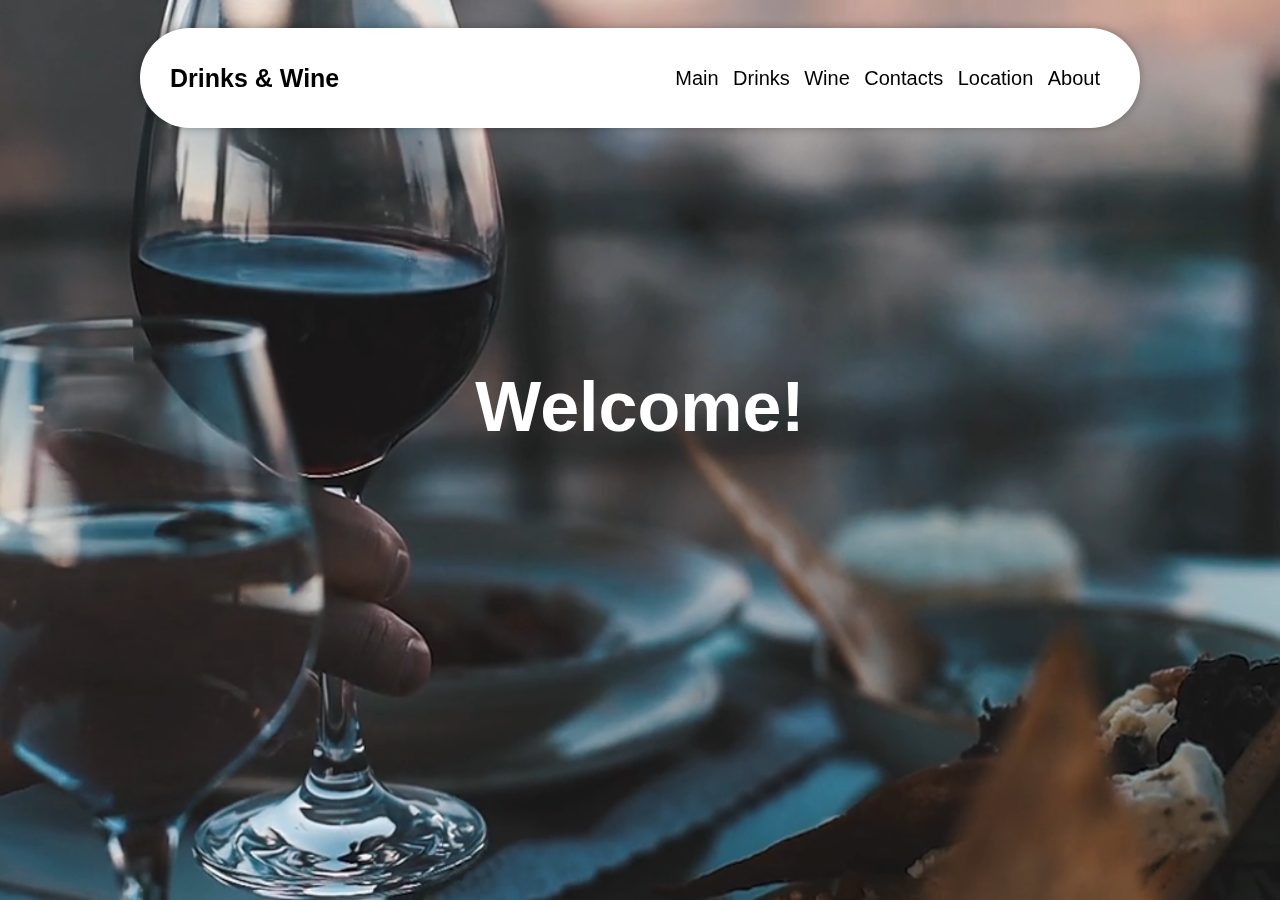
<file: index.html>
<!DOCTYPE html>
<html>
    <head>
        <title>Main</title>
        <link rel="stylesheet" href="./css/index.css">
    </head>
    <body>
        <header>
            <h1>Drinks & Wine</h1>
            <div class="links">
                <a href="index.html">Main</a>
                <a href="drinks.html">Drinks</a>
                <a href="wine.html">Wine</a>
                <a href="contacts.html">Contacts</a>
                <a href="bbb.html">Location</a>
                <a href="about.html">About</a>
            </div>
        </header>
        <main>
            <video autoplay muted loop id="myVideo">
                <source src="./videos/pexels-roman-odintsov-5657050.mp4" type="video/mp4">
            </video>

            <h1 id="heading">Welcome!</h1>
        </main>
    </body>
</html>
</file>
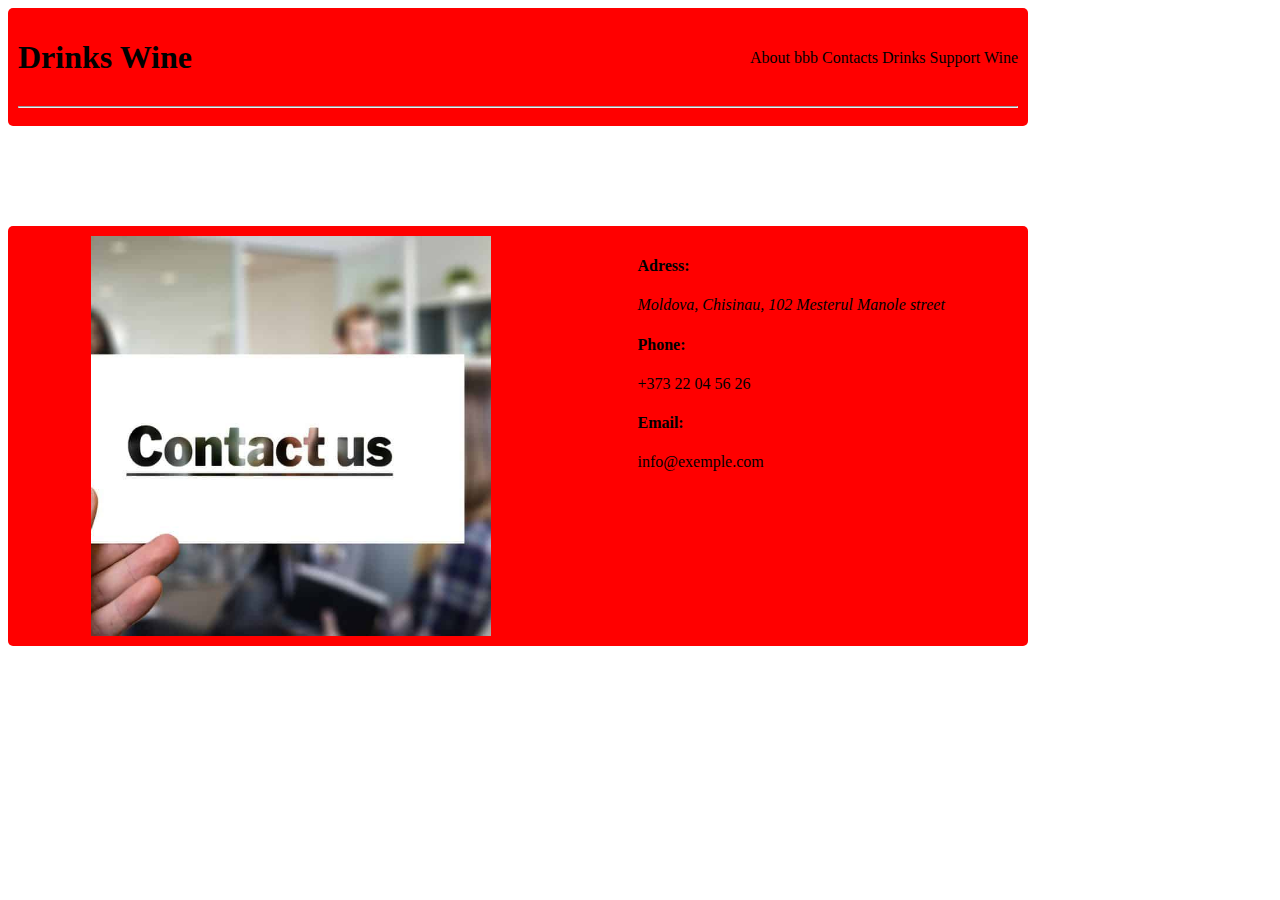
<file: about.html>
<!DOCTYPE html>
<html lang="en">
<head>
    <meta charset="UTF-8">
    <meta http-equiv="X-UA-Compatible" content="IE=edge">
    <meta name="viewport" content="width=device-width, initial-scale=1.0">
    <title>Document</title>
    <link rel="stylesheet" href="/css/styles.css">
</head>
<body>
    <div class="container">
        <div class="navbar">
            <div class="logo">
                <h1>Drinks Wine</h1>
            </div>
            <div class="nav_links">
                <a href="#">About</a>
                <a href="#">bbb</a>
                <a href="#">Contacts</a>
                <a href="#">Drinks</a>
                <a href="#">Support</a>
                <a href="#">Wine</a>
            </div>
        </div>
        <hr>
    </div>
    <div class="container">
        <div class="contacts_content">
            <div class="contact_img"></div>
        <div class="contacts_data">
            <h4>Adress:</h4>
            <address>Moldova, Chisinau, 102 Mesterul Manole street</address>
            <h4>Phone:</h4>
            <p class="phone"><a href="#">+373 22 04 56 26</a></p>
            <h4>Email:</h4>
            <p class="email"><a href="#">info@exemple.com</a></p>
        </div>
        </div>
        
    </div>
    
</body>
</html>
</file>
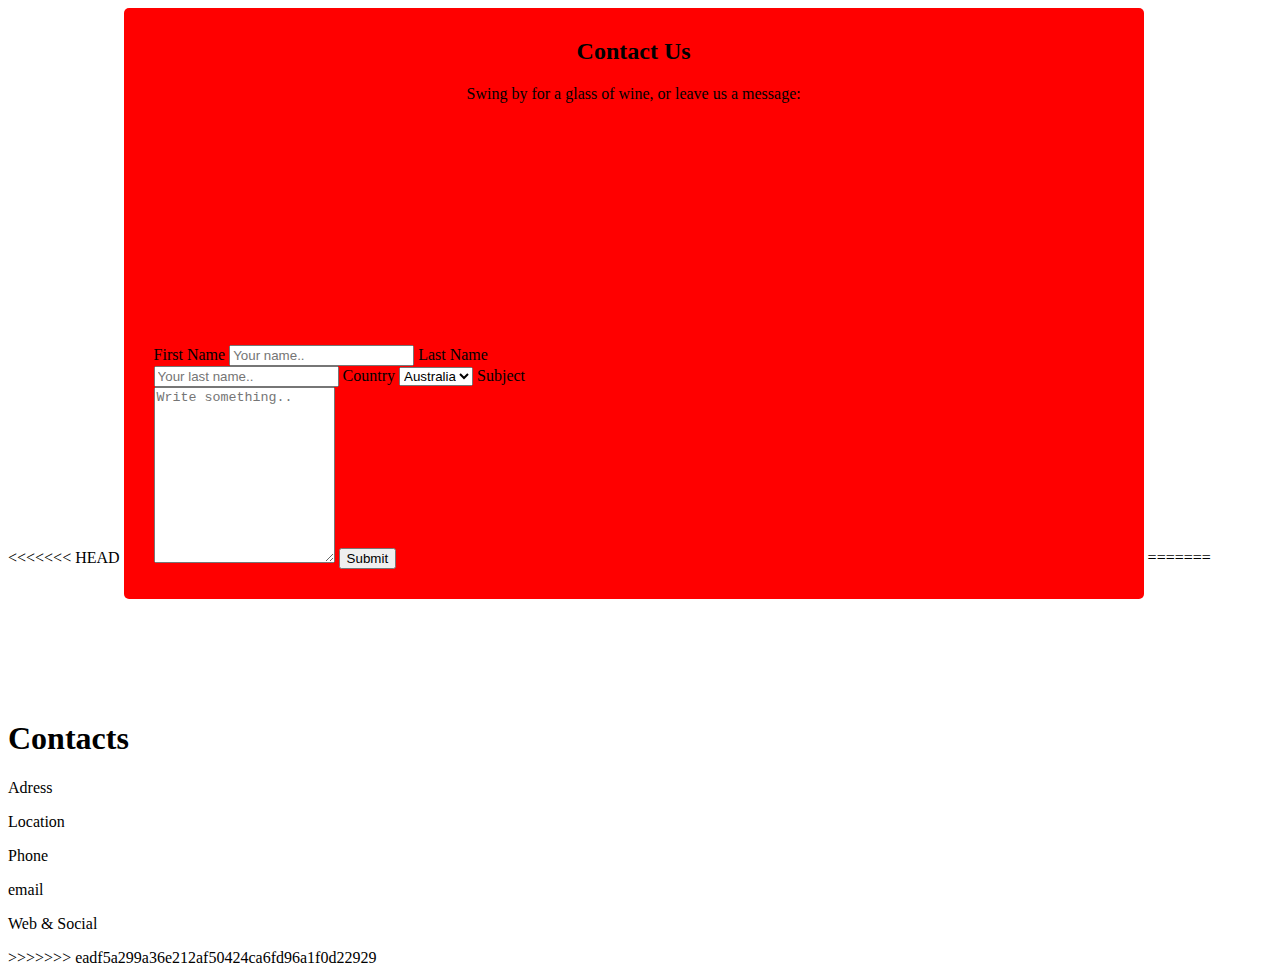
<file: contacts.html>
<!DOCTYPE html>
<html lang="en">
<head>
    <meta charset="UTF-8">
    <meta http-equiv="X-UA-Compatible" content="IE=edge">
    <meta name="viewport" content="width=device-width, initial-scale=1.0">
    <title>Document</title>
    <link rel="stylesheet" href="/css/styles.css">
</head>
<body>
    
<<<<<<< HEAD
    <div class="container">
        <div style="text-align:center">
          <h2>Contact Us</h2>
          <p>Swing by for a glass of wine, or leave us a message:</p>
        </div>
        <div class="row">
          <div class="picture"></div>
          <div class="column">
            <form action="form">
              <label for="fname">First Name</label>
              <input type="text" id="fname" placeholder="Your name..">
              <label for="lname">Last Name</label>
              <input type="text" id="lname" placeholder="Your last name..">
              <label for="country">Country</label>
              <select id="country">
                <option value="australia">Australia</option>
                <option value="canada">Canada</option>
                <option value="usa">USA</option>
              </select>
              <label for="subject">Subject</label>
              <textarea id="subject" placeholder="Write something.." style="height:170px"></textarea>
              <input type="submit" value="Submit">
            </form>
          </div>
        </div>
      </div>
=======
    <h1>Contacts</h1>

    <p>Adress</p>
    <p>Location</p>
    <p>Phone</p>
    <p>email</p>
    <p>Web & Social</p>
>>>>>>> eadf5a299a36e212af50424ca6fd96a1f0d22929
</body>
</html>
</file>
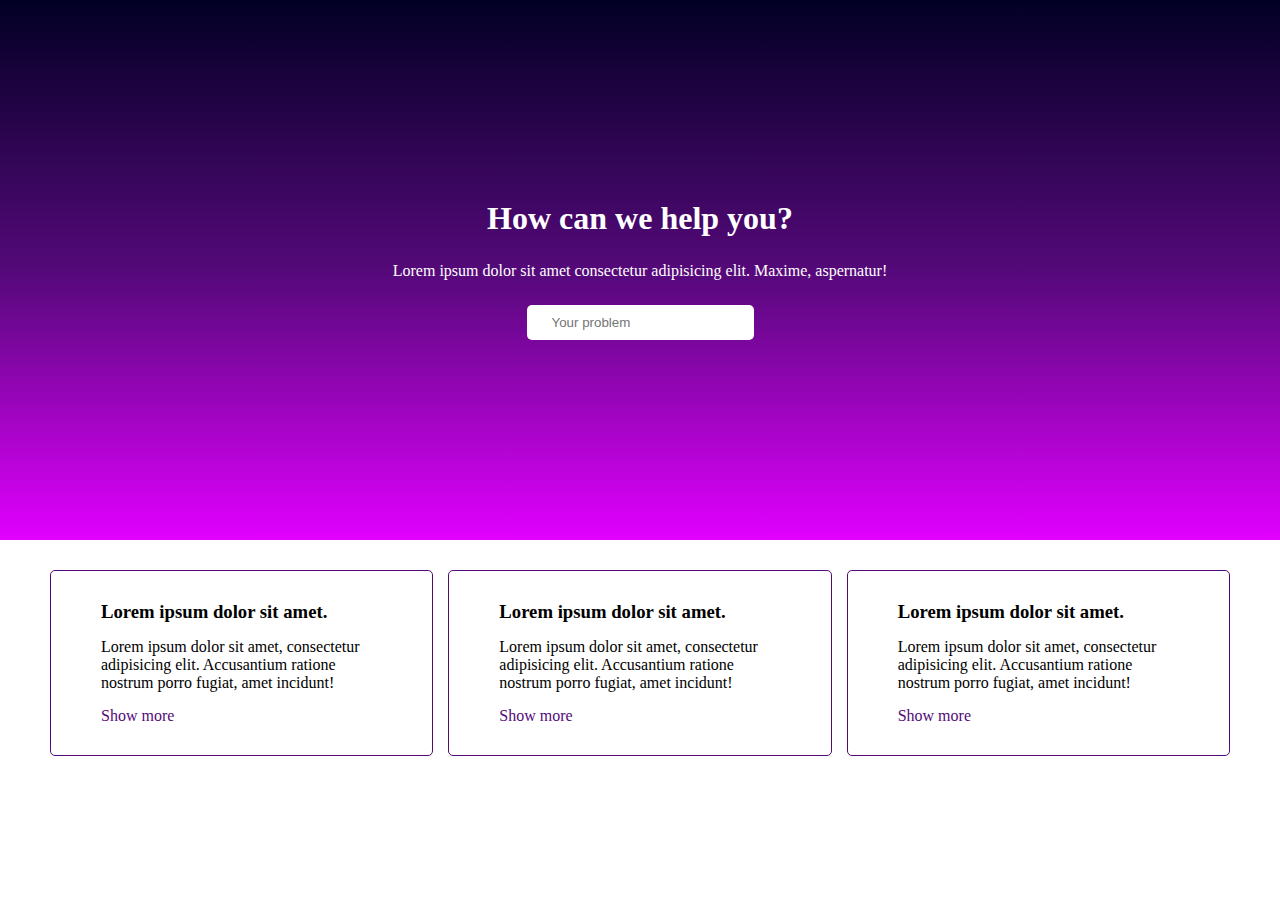
<file: support.html>
<!DOCTYPE html>
<html lang="en">
<head>
    <meta charset="UTF-8">
    <meta http-equiv="X-UA-Compatible" content="IE=edge">
    <meta name="viewport" content="width=device-width, initial-scale=1.0">
    <title>Support</title>
    <link rel="stylesheet" href="css/support.css">
</head>
<body>
    <div class="content">
        <h1>How can we help you?</h1>
        <p>Lorem ipsum dolor sit amet consectetur adipisicing elit. Maxime, aspernatur!</p>
        <input type="text" placeholder="Your problem">
    </div>
    <div class="actions">
  
        <div class="action">
            <h3>Lorem ipsum dolor sit amet.</h3>
            <p>Lorem ipsum dolor sit amet, consectetur adipisicing elit. Accusantium ratione nostrum porro fugiat, amet incidunt!</p>
            <a href="#">Show more</a>
        </div>
        <div class="action">
            <h3>Lorem ipsum dolor sit amet.</h3>
            <p>Lorem ipsum dolor sit amet, consectetur adipisicing elit. Accusantium ratione nostrum porro fugiat, amet incidunt!</p>
            <a href="#">Show more</a>
        </div>
        <div class="action">
            <h3>Lorem ipsum dolor sit amet.</h3>
            <p>Lorem ipsum dolor sit amet, consectetur adipisicing elit. Accusantium ratione nostrum porro fugiat, amet incidunt!</p>
            <a href="#">Show more</a>
        </div>
    </div>
</body>
</html>
</file>
<file: css/index.css>
* {
    box-sizing: border-box;
}

html {
    font-family: Arial, Helvetica, sans-serif;
}

header {
    z-index: 1;
    position: fixed;
    background: rgba(255, 255, 255, 1);
    box-shadow: 0 0 10px rgba(0, 0, 0, 0.3);
    width: 1000px;
    height: 100px;  
    border-radius: 50px;
    margin: 20px auto;
    display: flex;
    align-items: center;
    justify-content: space-between;
    padding: 30px;
    left: 50%;
    transform: translate(-50%);
}

#myVideo {
    position: absolute;
    right: 0;
    bottom: 0;
    display: block;
    min-width: 100%;
    min-height: 100%;
    object-fit: cover;
}

.links a {
    color: black;
    text-decoration: none;
    font-size: 20px;
    margin-right: 10px;
}

h1 {
    font-size: 25px;
}

.links a {
    display: inline-block;
    position: relative;
    color: black;
  }
  
  .links a:after {
    content: '';
    position: absolute;
    width: 100%;
    transform: scaleX(0);
    height: 2px;
    bottom: 0;
    left: 0;
    background-color: black;
    transform-origin: bottom right;
    transition: transform 0.25s ease-out;
  }
  
  .links a:hover:after {
    transform: scaleX(1);
    transform-origin: bottom left;
  }

  #heading {
    z-index: 10;
    font-size: 70px;
    color: white;
    position: absolute;
    top: 40%;
    left: 50%;
    transform: translate(-50%, -50%);
  }
</file>
<file: css/styles.css>
<<<<<<< HEAD
* {
    box-sizing: border-box;
  }

 
  .container {
    border-radius: 5px;
    background-color: red;
    padding: 10px;
    display: inline-block;
    justify-content: space-between;
    align-items: center;
  }
  
  
  .column {
   display: inline-block;
    width: 50%;
    margin-top: 6px;
    padding: 20px;
  }

  .picture {
    height: 200px;
  }
  

  
  
  
=======
body {
    display: flex;
    justify-content: center;
    flex-direction: column;

}
.container {
    width: 1000px;
    margin: 0 auto;
    margin-bottom: 100px;
}
.navbar {
    display: flex;
    justify-content: space-between;
    align-items: center;
}
a {
    text-decoration: none;
    color: black;
}
.contact_img {
    background-image: url(/images/contact_us.jpg);
    width: 400px;
    height: 400px;
    background-position: center;
    background-size: cover;
}
.contacts_content {
    display: flex;
    justify-content: space-around;
}












>>>>>>> eadf5a299a36e212af50424ca6fd96a1f0d22929
</file>
<file: css/support.css>
* {
    margin: 0;
    padding: 0;
    box-sizing: border-box;
}

.content {
    display: flex;
    align-items: center;
    justify-content: center;
    flex-direction: column;
    row-gap: 25px;
    width: 100vw;
    height: 60vh;
    background: rgb(2,0,36);
    background: linear-gradient(180deg, rgba(2,0,36,1) 0%, rgba(84,9,121,1) 50%, rgba(226,0,255,1) 100%);
    color: white
}

.content input {
    padding: 10px 25px;
    border-radius: 5px;
    outline: none;
    border: none;
}

.actions {
    display: flex;
    align-items: center;
    justify-content: center;
    padding: 30px 50px;
    column-gap: 15px;

}

.action {
    display: flex;
    align-items: flex-start;
    justify-content: center;
    flex-direction: column;
    row-gap: 15px;
    border: 1px solid rgba(84,9,121,1);
    padding: 30px 50px;
    border-radius: 5px;
}

.action a {
    text-decoration: none;
    color: rgba(84,9,121,1);
}
</file>
